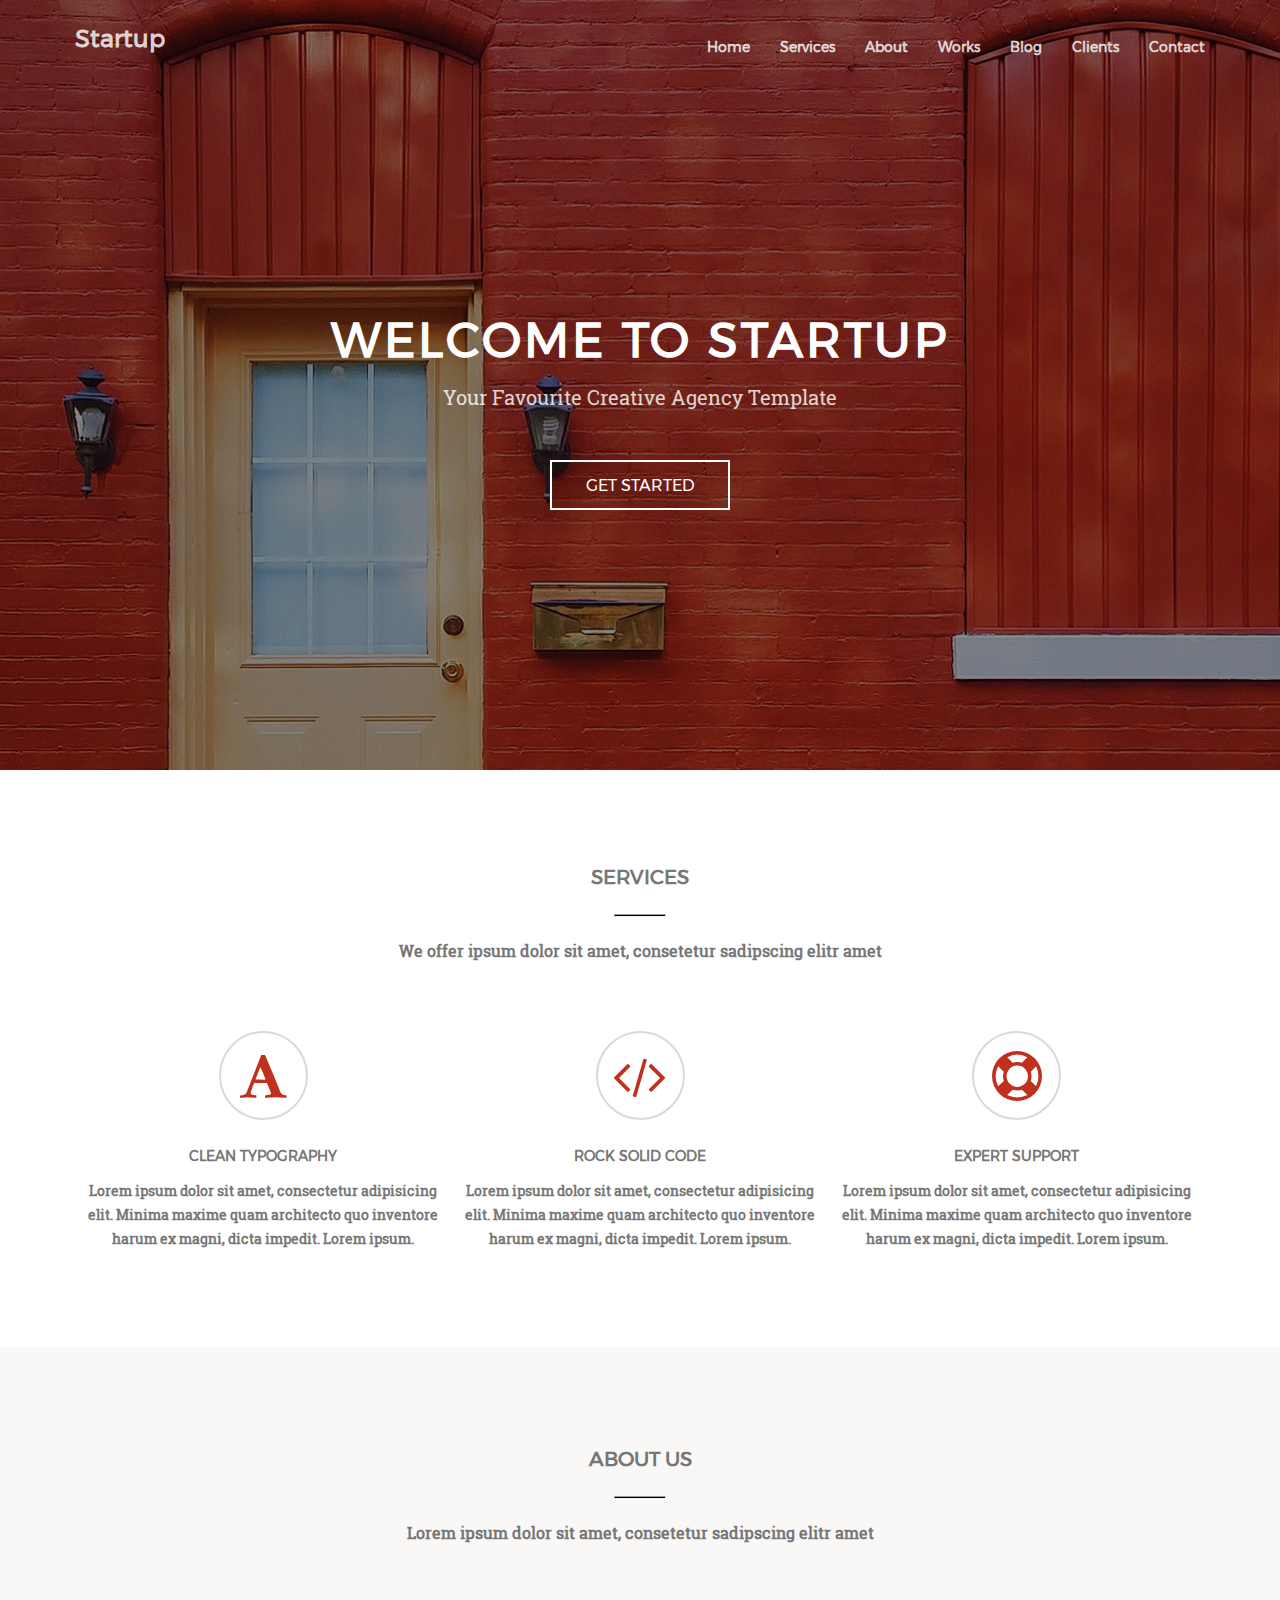
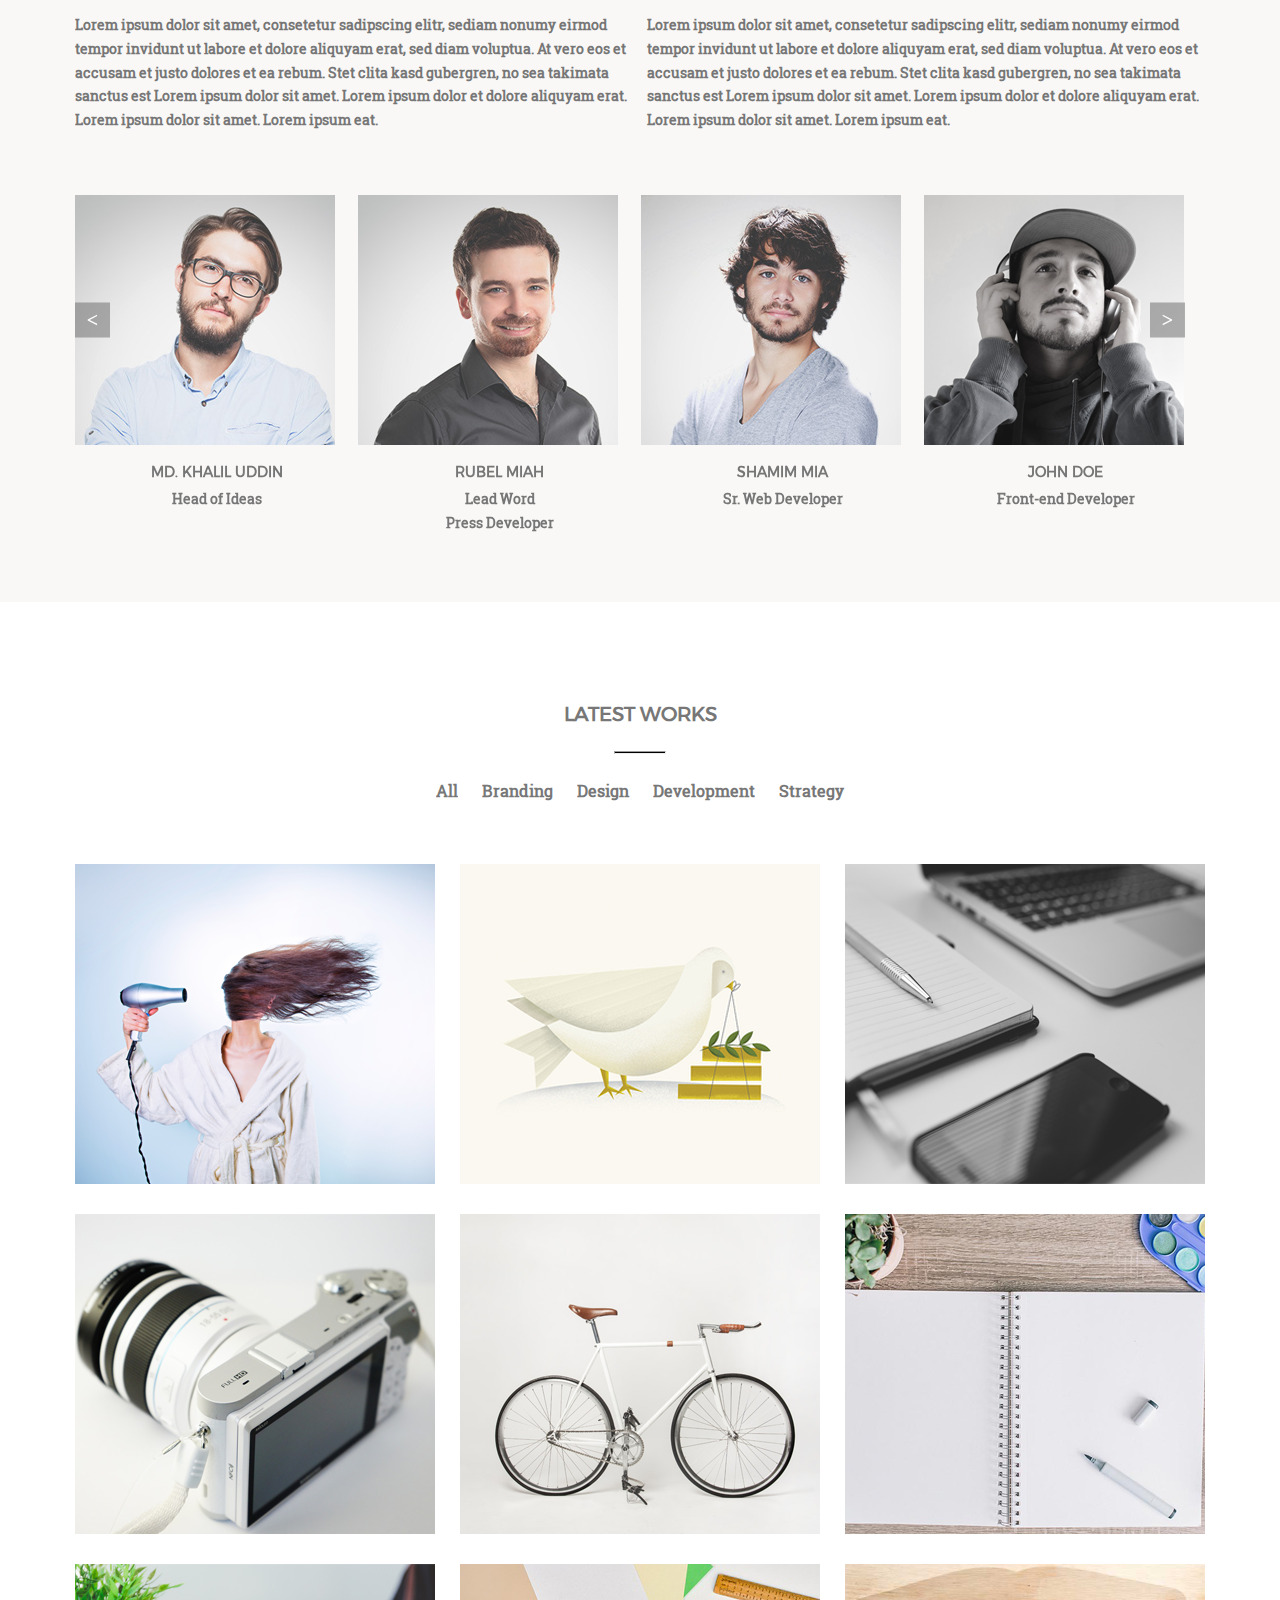
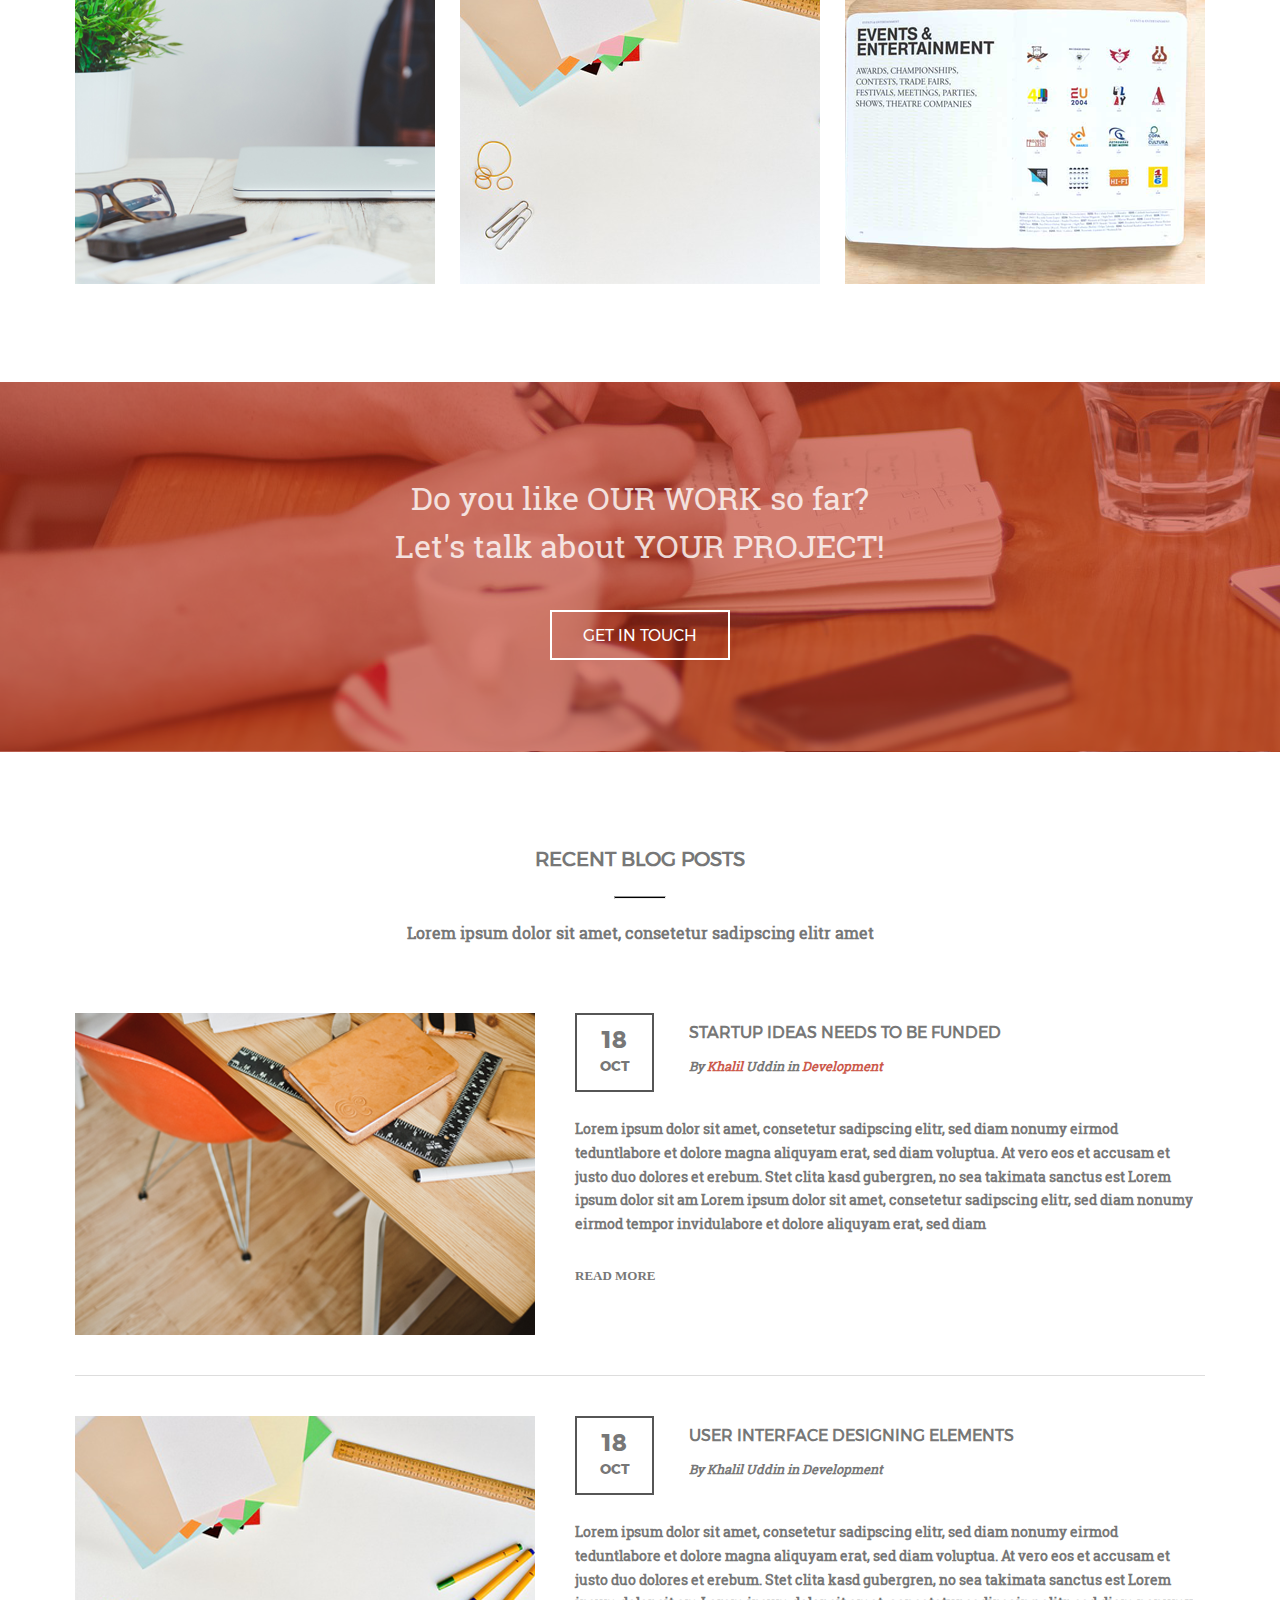
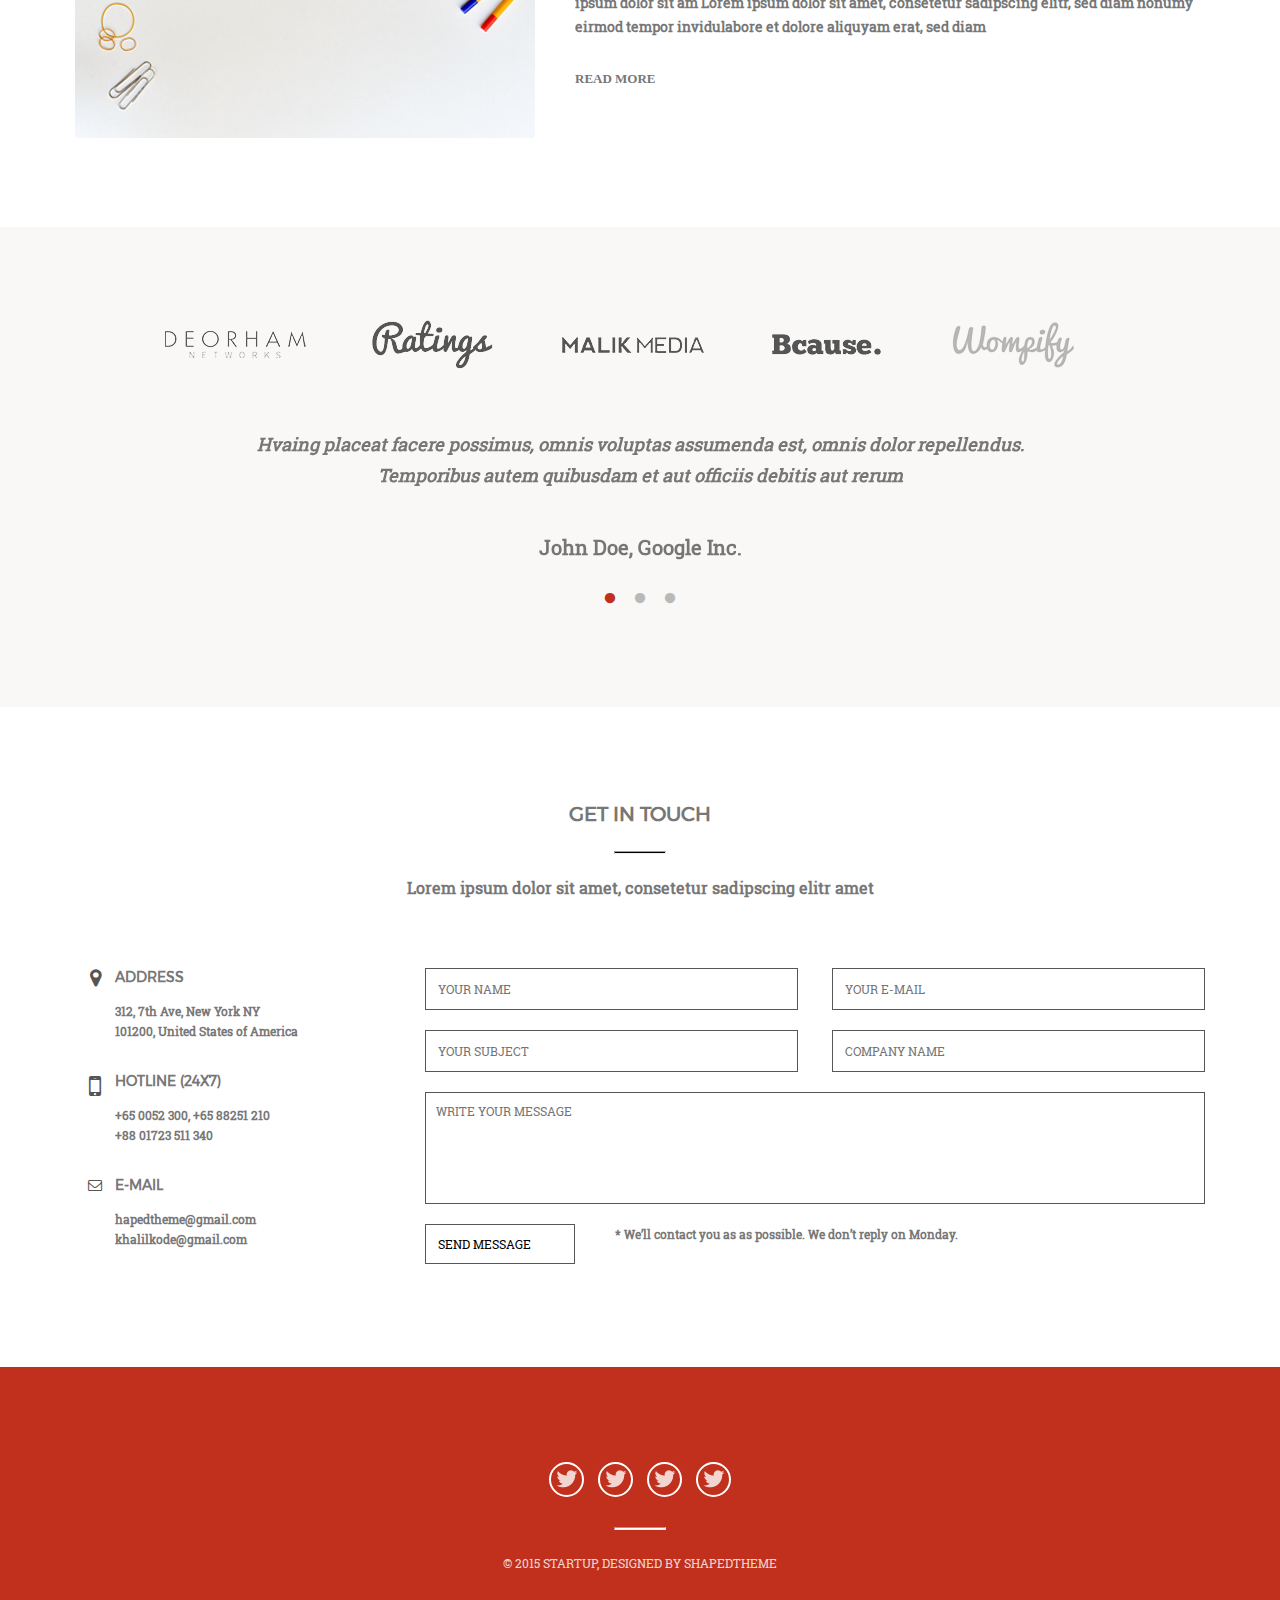
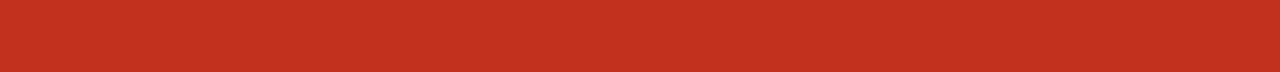
<file: index.html>
<!DOCTYPE html>
<html>
<head>
	<meta charset="utf-8">
	<title>Startup3</title>
	<link rel="stylesheet" type="text/css" href="css/style3.css">
	<link rel="stylesheet" href="css/font-awesome/css/font-awesome.min.css">
	<link rel="stylesheet" href="slick-1.6.0/slick/slick.css">
	<link rel="stylesheet" href="slick-1.6.0/slick/slick-theme.css">
</head>
<body>
<!--header-->
	<header>
		<div class="container">
			<nav>
				<ul class="dropdown">
					<li class="logo_Startup">
						<a href="#">Startup</a>
					</li>
					<li>
						<ul class="menu">
							<li>
								<a href="#">Home</a>
							</li>
							<li>
								<a href="#">Services</a>
							</li>
							<li>
								<a href="#">About</a>
							</li>
							<li>
								<a href="#">Works</a>
							</li>
							<li>
								<a href="#">Blog</a>
							</li>
							<li>
								<a href="#">Clients</a>
							</li>
							<li>
								<a href="#">Contact</a>
							</li>
						</ul>
					</li>
				</ul>
			</nav>
			<div class="welcome">
				<h1>Welcome to STARTUP</h1>
				<h4>Your Favourite Creative Agency Template</h4>
			</div>
			<button class="getStart">Get Started</button>
		</div>
	</header>
<!--main-->
	<main>
<!--services-->
		<section class="services">
			<div class="container">
				<h2>Services</h2>
				<hr>
				<h4>We offer ipsum dolor sit amet, consetetur sadipscing elitr amet</h4>
				<ul class="services_list">
					<li>
						<div><i class="fa fa-font" aria-hidden="true"></i></div>
						<h3>Clean Typography</h3>
						<p>Lorem ipsum dolor sit amet, consectetur adipisicing elit. Minima maxime quam architecto quo inventore harum ex magni, dicta impedit. Lorem ipsum.</p>
					</li>
					<li>
						<div><i class="fa fa-code" aria-hidden="true"></i>
						</div>
						<h3>Rock Solid Code</h3>
						<p>Lorem ipsum dolor sit amet, consectetur adipisicing elit. Minima maxime quam architecto quo inventore harum ex magni, dicta impedit. Lorem ipsum.</p>
					</li>
					<li>
						<div><i class="fa fa-support" aria-hidden="true"></i>
						</div>
						<h3>Expert Support</h3>
						<p>Lorem ipsum dolor sit amet, consectetur adipisicing elit. Minima maxime quam architecto quo inventore harum ex magni, dicta impedit. Lorem ipsum.</p>
					</li>
				</ul>
			</div>		
		</section>
<!--about_us-->		
		<section class="about_us">
			<div class="container">
				<h2>About us</h2>
				<hr/>
				<h4>Lorem ipsum dolor sit amet, consetetur sadipscing elitr amet</h4>
				<div class="about_us_text">
					<p>Lorem ipsum dolor sit amet, consetetur sadipscing elitr, sediam nonumy eirmod tempor invidunt ut labore et dolore aliquyam erat, sed diam voluptua. At vero eos et accusam et justo dolores et ea rebum. Stet clita kasd gubergren, no sea takimata sanctus est Lorem ipsum dolor sit amet. Lorem ipsum dolor et dolore aliquyam erat. Lorem ipsum dolor sit amet. Lorem ipsum eat.<br/> 
					Lorem ipsum dolor sit amet, consetetur sadipscing elitr, sediam nonumy eirmod tempor invidunt ut labore et dolore aliquyam erat, sed diam voluptua. At vero eos et accusam et justo dolores et ea rebum. Stet clita kasd gubergren, no sea takimata sanctus est Lorem ipsum dolor sit amet. Lorem ipsum dolor et dolore aliquyam erat. Lorem ipsum dolor sit amet. Lorem ipsum eat.</p>
				</div>
				<div class="about_us_photo slider">
	 				<div class="photo">
						<div style="background-image: url(img/Uddin.png);">
							<div class="site">
								<div class="icon_site">
									<button>
										<a href="https://facebook.com" title="Facebook" target="_blank">
											<img src="img/facebook.png">
										</a> 
									</button>
								</div>					
								<div class="icon_site">
									<button>
										<a href="https://twitter.com" title="Twitter" target="_blank">
											<img src="img/twitter.png">
										</a> 
									</button>
								</div>
								<div class="icon_site">
									<button>
										<a href="https://plus.google.com/" title="Google+" target="_blank">
											<img src="img/google+..png">
										</a> 
									</button>
								</div>	
								<div class="icon_site">
									<button>
										<a href="https://www.linkedin.com/?trk=nav_logo" title="Instagram" target="_blank">
											<img src="img/white_linkedin.png">
										</a> 
									</button>
								</div>
							</div>
						</div>
						<h3>Md. Khalil Uddin</h3>
						<p>Head of Ideas</p>
					</div>
					<div class="photo">
						<div style="background-image: url(img/Miah.png);">
							<div class="site">
								<div class="icon_site">
									<button>
										<a href="https://facebook.com" title="Facebook" target="_blank">
											<img src="img/facebook.png">
										</a> 
									</button>
								</div>				
								<div class="icon_site">
									<button>
										<a href="https://twitter.com" title="Twitter" target="_blank">
											<img src="img/twitter.png">
										</a> 
									</button>
								</div>
								<div class="icon_site">
									<button>
										<a href="https://plus.google.com/" title="Google+" target="_blank">
											<img src="img/google+..png">
										</a> 
									</button>
								</div>	
								<div class="icon_site">
									<button>
										<a href="https://www.linkedin.com/?trk=nav_logo" title="Instagram" target="_blank">
											<img src="img/white_linkedin.png">
										</a> 
									</button>
								</div>
							</div>						
						</div>
						<h3>Rubel Miah</h3>
						<p>Lead Word<br/>Press Developer</p>
					</div>
					<div class="photo">
						<div style="background-image: url(img/Mia.png);">
							<div class="site">
								<div class="icon_site">
									<button>
										<a href="https://facebook.com" title="Facebook" target="_blank">
											<img src="img/facebook.png">
										</a> 
									</button>
								</div>					
								<div class="icon_site">
									<button>
										<a href="https://twitter.com" title="Twitter" target="_blank">
											<img src="img/twitter.png">
										</a> 
									</button>
								</div>
								<div class="icon_site">
									<button>
										<a href="https://plus.google.com/" title="Google+" target="_blank">
											<img src="img/google+..png">
										</a> 
									</button>
								</div>	
								<div class="icon_site">
									<button>
										<a href="https://www.linkedin.com/?trk=nav_logo" title="Instagram" target="_blank">
											<img src="img/white_linkedin.png">
										</a> 
									</button>
								</div>
							</div>
						</div>
						<h3>Shamim Mia</h3>
						<p>Sr. Web Developer</p>
					</div>
					<div class="photo">
						<div style="background-image: url(img/Doe.png);">
							<div class="site">
								<div class="icon_site">
									<button>
										<a href="https://facebook.com" title="Facebook" target="_blank">
											<img src="img/facebook.png">
										</a> 
									</button>
								</div>					
								<div class="icon_site">
									<button>
										<a href="https://twitter.com" title="Twitter" target="_blank">
											<img src="img/twitter.png">
										</a> 
									</button>
								</div>
								<div class="icon_site">
									<button>
										<a href="https://plus.google.com/" title="Google+" target="_blank">
											<img src="img/google+..png">
										</a> 
									</button>
								</div>	
								<div class="icon_site">
									<button>
										<a href="https://www.linkedin.com/?trk=nav_logo" title="Instagram" target="_blank">
											<img src="img/white_linkedin.png">
										</a> 
									</button>
								</div>
							</div>
						</div>
						<h3>John Doe</h3>
						<p>Front-end Developer</p>
					</div>
					<div class="photo">
						<div style="background-image: url(img/Uddin.png);">
							<div class="site">
								<div class="icon_site">
									<button>
										<a href="https://facebook.com" title="Facebook" target="_blank">
											<img src="img/facebook.png">
										</a> 
									</button>
								</div>					
								<div class="icon_site">
									<button>
										<a href="https://twitter.com" title="Twitter" target="_blank">
											<img src="img/twitter.png">
										</a> 
									</button>
								</div>
								<div class="icon_site">
									<button>
										<a href="https://plus.google.com/" title="Google+" target="_blank">
											<img src="img/google+..png">
										</a> 
									</button>
								</div>	
								<div class="icon_site">
									<button>
										<a href="https://www.linkedin.com/?trk=nav_logo" title="Instagram" target="_blank">
											<img src="img/white_linkedin.png">
										</a> 
									</button>
								</div>
							</div>
						</div>
						<h3>Md. Khalil Uddin</h3>
						<p>Head of Ideas</p>
					</div>					
				</div>
			</div>
		</section>
<!--latest_works-->		
		<section class="latest_works">
			<div class="container">
				<h2>Latest Works</h2>
				<hr/>
				<nav>
					<ul class="menu_latest">
						<li>
							<a href="#">All</a>
						</li>				
						<li>
							<a href="#">Branding</a>
						</li>				
						<li>
							<a href="#">Design</a>
						</li>				
						<li>
							<a href="#">Development</a>
						</li>				
						<li>
							<a href="#">Strategy</a>
						</li>
					</ul>
				</nav>
				<div class="latest_works_img">
					<div style="background-image: url(img/singl_11.png);">
						<div class="latest_works_a">
							<h3>Hair Dresser</h3>
							<p>Branding</p>
							<button class="view">View <i class="fa fa-angle-right" aria-hidden="true"></i></button>
						</div>	
					</div>				
					<div style="background-image: url(img/singl_12.png);">
						<div class="latest_works_a">
							<h3>Hair Dresser</h3>
							<p>Branding</p>
							<button class="view">View <i class="fa fa-angle-right" aria-hidden="true"></i></button>
						</div>
					</div>				
					<div style="background-image: url(img/singl_13.png);">
						<div class="latest_works_a">
							<h3>Hair Dresser</h3>
							<p>Branding</p>
							<button class="view">View <i class="fa fa-angle-right" aria-hidden="true"></i></button>
						</div>
					</div>				
					<div style="background-image: url(img/singl_21.png);">
						<div class="latest_works_a">
							<h3>Hair Dresser</h3>
							<p>Branding</p>
							<button class="view">View <i class="fa fa-angle-right" aria-hidden="true"></i></button>
						</div>
					</div>				
					<div style="background-image: url(img/singl_22.png);">
						<div class="latest_works_a">
							<h3>Hair Dresser</h3>
							<p>Branding</p>
							<button class="view">View <i class="fa fa-angle-right" aria-hidden="true"></i></button>
						</div>
					</div>				
					<div style="background-image: url(img/singl_23.png);">
						<div class="latest_works_a">
							<h3>Hair Dresser</h3>
							<p>Branding</p>
							<button class="view">View <i class="fa fa-angle-right" aria-hidden="true"></i></button>
						</div>
					</div>				
					<div style="background-image: url(img/singl_31.png);">
						<div class="latest_works_a">
							<h3>Hair Dresser</h3>
							<p>Branding</p>
							<button class="view">View <i class="fa fa-angle-right" aria-hidden="true"></i></button>
						</div>
					</div>				
					<div style="background-image: url(img/singl_32.png);">
						<div class="latest_works_a">
							<h3>Hair Dresser</h3>
							<p>Branding</p>
							<button class="view">View <i class="fa fa-angle-right" aria-hidden="true"></i></button>
						</div>
					</div>
					<div style="background-image: url(img/singl_33.png);">
						<div class="latest_works_a">
							<h3>Hair Dresser</h3>
							<p>Branding</p>
							<button class="view">View <i class="fa fa-angle-right" aria-hidden="true"></i></button>
						</div>
					</div>
				</div>
			</div>
		</section>
<!--get_in_touch-->		
		<section class="get_in_touch">
			<div class="container">
				<p>Do you like <span>our work</span> so far?</p>
				<p>Let's talk about <span>your project!</span></p>
				<button>Get in Touch</button>
			</div>
		</section>
<!--recent_blog-->		
		<section class="recent_blog">
			<div class="container">
				<h2>Recent blog posts</h2>
				<hr/>
				<h4>Lorem ipsum dolor sit amet, consetetur sadipscing elitr amet</h4>
				<div>
					<div class="photo_text">
						<img src="img/Paralax_foto1.png" alt="Paralax">
						<div class="text">
							<div class="block_text">
								<div class="block">
									<p class="block_18">18</p>
									<p class="block_oct">OCT</p>
								</div>
								<div class="title">
									<h3>Startup ideas needs to be funded</h3>
									<p>By <span>Khalil</span>  Uddin in <span>Development</span></p>
								</div>
							</div>
							<p>Lorem ipsum dolor sit amet, consetetur sadipscing elitr, sed diam nonumy eirmod teduntlabore et dolore magna aliquyam erat, sed diam voluptua. At vero eos et accusam et justo duo dolores et erebum. Stet clita kasd gubergren, no sea takimata sanctus est Lorem ipsum dolor sit am Lorem ipsum dolor sit amet, consetetur sadipscing elitr, sed diam nonumy eirmod tempor invidulabore et dolore aliquyam erat, sed diam </p>
							<div>
								<a href="">Read more</a>	
							</div>
						</div>
					</div>				
					<div class="photo_text1">
						<img src="img/Paralax_foto2.png" alt="Paralax2">
						<div class="text">
							<div class="block_text">
								<div class="block">
									<p class="block_18">18</p>
									<p class="block_oct">OCT</p>
								</div>
								<div class="title">
									<h3>User Interface Designing Elements</h3>
									<p>By Khalil Uddin in Development</p>
								</div>
							</div>
							<p>Lorem ipsum dolor sit amet, consetetur sadipscing elitr, sed diam nonumy eirmod teduntlabore et dolore magna aliquyam erat, sed diam voluptua. At vero eos et accusam et justo duo dolores et erebum. Stet clita kasd gubergren, no sea takimata sanctus est Lorem ipsum dolor sit am Lorem ipsum dolor sit amet, consetetur sadipscing elitr, sed diam nonumy eirmod tempor invidulabore et dolore aliquyam erat, sed diam </p>
							<div>
								<a href="">Read more</a>	
							</div>
						</div>
					</div>
				</div>
			</div>		
		</section>
<!--logo-->		
		<section class="logo">
			<div class="container">
				<ul>
					<li>
						<img src="img/Logo_DEORHAM.png">
					</li>				
					<li>
						<img src="img/Logo_Ratings.png">
					</li>				
					<li>
						<img src="img/Logo_Malik.png">
					</li>				
					<li>
						<img src="img/Logo_Bcause.png">
					</li>				
					<li>
						<img src="img/Logo_Womqiby.png">
					</li>
				</ul>
				<div class="phrase slider">
					<div>
						<p id="phrase">Hvaing placeat facere possimus, omnis voluptas assumenda est, omnis dolor repellendus.<br/> Temporibus autem quibusdam et aut officiis debitis aut rerum</p>
						<p id="Doe">John Doe, Google Inc.</p>
					</div>
					<div>
						<p id="phrase">Hvaing placeat facere possimus, omnis voluptas assumenda est, omnis dolor repellendus.<br/> Temporibus autem quibusdam et aut officiis debitis aut rerum</p>
						<p id="Doe">John Doe, Google Inc.</p>
					</div>
					<div>
						<p id="phrase">Hvaing placeat facere possimus, omnis voluptas assumenda est, omnis dolor repellendus.<br/> Temporibus autem quibusdam et aut officiis debitis aut rerum</p>
						<p id="Doe">John Doe, Google Inc.</p>
					</div>
				</div>

			</div>
		</section>
<!--get_in_touch_Form-->		
		<section class="get_in_touch_Form">
			<div class="container">
				<h2>Get in touch</h2>
				<hr/>
				<h4>Lorem ipsum dolor sit amet, consetetur sadipscing elitr amet</h4>
				<div class="contact_form">
					<div class="contact_all">
						<div class="contact">
							<div class="contact_icon"><i class="fa fa-map-marker" aria-hidden="true" style="font-size: 20px;"></i>
							</div>
							<div class="contact_text">
								<h3>Address</h3>
								<p>312, 7th Ave, New York NY</p> 
								<p>101200, United States of America</p>
							</div>	
						</div>				
						<div class="contact">
							<div class="contact_icon"><i class="fa fa-mobile-phone" aria-hidden="true" style="font-size: 28px;"></i>
							</div>
							<div class="contact_text">
								<h3>Hotline (24x7)</h3>
								<p>+65 0052 300, +65 88251 210
								</p>
								<p>+88 01723 511 340</p>
							</div>
						</div>				
						<div class="contact">
							<div class="contact_icon"><i class="fa fa-envelope-o" aria-hidden="true" style="font-size: 14px;"></i>
							</div>
							<div class="contact_text">
								<h3>E-mail</h3>
								<p>hapedtheme@gmail.com
								</p>
								<p>khalilkode@gmail.com</p>
							</div>
						</div>
					</div>
					<form class="forms">
						<div class="fields_1">
							<input type="text" name="username" value="" placeholder="Your name">
							<input type="email" name="email" value="" placeholder="Your E-mail">
						</div>	
						<div class="fields_1">
							<input type="text" name="" value="" placeholder="Your subject">
							<input type="text" name="" value="" placeholder="Company name">
						</div>
							<textarea class="area" name="message" placeholder="Write your message"></textarea>
						<div class="fields_3">
							<input type="submit" name="submit" value="Send message">
							<p>* We’ll contact you as as possible. We don’t reply on Monday.</p>
						</div>
					</form>					
				</div>
			</div>
		</section>
	</main>
<!--footer-->
	<footer class="footer">
		<div class="container">		
			<ul class="site1">
				<li>
					<button><a href="https://twitter.com" title="Twitter" target="_blank">
						<img src="img/twitter.png">
					</a>
					</button>
				</li>
				<li>
					<button><a href="https://twitter.com" title="Twitter" target="_blank">
						<img src="img/twitter.png">
					</a>
					</button>
				</li>
				<li>
					<button><a href="https://twitter.com" title="Twitter" target="_blank">
						<img src="img/twitter.png">
					</a>
					</button>
				</li>
				<li>
					<button><a href="https://twitter.com" title="Twitter" target="_blank">
						<img src="img/twitter.png">
					</a>
					</button>
				</li>			
			</ul>
			<hr/>
			<p>© 2015 Startup, Designed by ShapedTheme</p>
		</div>
	</footer>
	
<script src="https://code.jquery.com/jquery-2.2.0.min.js" type="text/javascript"></script>
<script type="text/javascript" src="slick-1.6.0/slick/slick.min.js"></script>
	<script src="slick-1.6.0/slick/slick.js" type="text/javascript" charset="utf-8"></script>
<script>
	$(document).ready(function(){
		$('.about_us_photo').slick({
		  dots: false,
		  infinite: false,
		  speed: 300,
		  slidesToShow: 4,
		  slidesToScroll: 4,
		  responsive: [
		    {
		      breakpoint: 1024,
		      settings: {
		        slidesToShow: 3,
		        slidesToScroll: 3,
		        infinite: true,
		        dots: false
		      }
		    },
		    {
		      breakpoint: 600,
		      settings: {
		        slidesToShow: 2,
		        slidesToScroll: 2
		      }
		    },
		    {
		      breakpoint: 480,
		      settings: {
		        slidesToShow: 1,
		        slidesToScroll: 1
		      }
		    }
		  ]
		});
	});
	$(document).ready(function(){
		$('.phrase').slick({
			dots: true,
			arrows: false
		});
    });
</script>		
</body>
</html>
</file>
<file: css/style3.css>
/* General style */
@font-face {
    font-family: 'MontserratRegular';
    src: url('../fonts/Montserrat-Regular.ttf');
}
@font-face {
    font-family: 'MontserratBold';
    src: url('../fonts/Montserrat-Bold.ttf');
}
@font-face {
    font-family: 'Roboto_SlabRegular';
    src: url('../fonts/RobotoSlab-Regular.ttf');
}
@font-face {
    font-family: 'Roboto_SlabBold';
    src: url('../fonts/RobotoSlab-Bold.ttf');
}
* {
	margin: 0;
	padding: 0;
	text-align: center;
}
h1, h2, h3, button {
	font-family: 'MontserratRegular';
	text-transform: uppercase; 
}
h4, p {
	font-family: 'Roboto_SlabRegular';
}
h2, h3, h4, p, a {
	color: #565656; 
	font-weight: 600;
	opacity: 0.8;
}
h1 {
	font-size: 48px;
	color: #fff;
	margin-bottom: 15px;
	letter-spacing: 3px;
}
h2 {
	font-size: 20px;
	margin-bottom: 25px;
}
h3 {
	font-size: 14px;
	margin-bottom: 14px;
}
h4, button  {
	font-size: 16px;
}
h4 {
	margin-bottom: 70px;
}
p, nav a {
	font-size: 14px;
	line-height: 1.7;
}
hr {
	display: inline-block;
	width: 50px;
	height: 1px;
	background-color: #000;
	margin-bottom: 19px;
}
ul li {
	list-style-type: none;
} 
a {
	text-decoration: none;
}
button{
	border-width: 0px;
	background-color: transparent;
	outline: none;
}
.container {
	margin: 0 auto;
	max-width: 1130px;
}
/* header */
header {
	background-image: url(../img/wall.png);
	background-position: center; 
	background-repeat: no-repeat;
	height: 770px;
}
header h4 {
	font-size: 20px;
	color: #fff;
	font-weight: normal;
	margin-bottom: 50px;	
}
header .container {
	height: 100%;
}
/*Nav*/
.dropdown a {
	font-family: 'MontserratRegular';
	color: #fff;
}
.dropdown, .menu  {
	min-width: 100%;
	height: 60px;
	display: inline-flex;
	justify-content: space-between;
	align-items: flex-end;
}
.menu li {
	margin-left: 30px;
	display: inline-flex;
	flex-wrap: wrap;
}
.logo_Startup a {
	font-size: 24px;
	font-weight: 800;
}
.logo_Startup a:hover, .menu a:hover {
	color: #ff6666;
}
/*welcome*/
.welcome {
	display: flex;
	flex-direction: column;
	justify-content: flex-end;
	min-height: 52%;
}
.getStart, .get_in_touch button {
	width: 180px;
	height: 50px;
	border: 2px solid #fff;
	color: #fff;
	cursor: pointer;
}
.getStart:hover, .get_in_touch button:hover{
	background-color: #fff;
	color: #c0301c;
	cursor: pointer;
	font-weight: 700;
}
/*services*/
.services {
	min-height: 482px;
	padding-top: 95px;
}
.services_list {
	display: inline-flex;
	justify-content: space-between;
}
.services_list div {
	display: inline-flex;
	justify-content: center;
	align-items: center;
	width: 85px;
	height: 85px;
	border: 2px solid #dadada;
	border-radius: 50px;
	margin-bottom: 27px;
}
.services_list li{
	padding: 0 5px;
}

.services_list div {
	border-width: 2px solid #f9f8f7;	
	font-size: 50px;
	color: #c0301c;
}
.services_list div:hover {
	background-color: #c0301c;
	color: #fff;
}
/*about_us*/
.about_us {
	min-height: 755px;
	background-color: #f9f8f7;
	padding-top: 100px;
}
.about_us_text p{
	display: inline-block;
	columns: 2;
	margin-bottom: 63px;
	text-align: left;
}
.about_us_photo{
	position: relative;
	display: inline-flex;
	justify-content: space-between;
	width: 100%;
}
.photo{
	display: flex;
	flex-direction: column;
}
.photo>div, .site{
	width: 260px;
	height: 250px;
	margin-bottom: 18px;	
}
.photo h3{
	margin-bottom: 6px;
}
.site{
	display: inline-flex;
	align-items: flex-end;
	justify-content: center;
	opacity: 0;
}
.site:hover{
	background-color: rgba(102, 102, 102, 0.5);
	cursor: pointer;
	opacity: 1;
}
.button_before, .button_after{
	position: absolute;
	top: 100px;
	width: 35px;
	height: 35px;
	font-size: 20px;
	background-color: rgba(102, 102, 102, 0.5);
	color: #fff;
	border-width: 0px;
}
.button_after{
	right: 0px;
}
.icon_site{
	width: 27px;
	height: 29px;
	margin-bottom: 30px;
	border-width: 0px;
	background-color: transparent;
}
.button_before:hover, .button_after:hover,
.icon_site:hover{
	background-color: #c0301c;
	cursor: pointer;
}
/*latest_works*/
.latest_works {
	min-height: 1280px;
	padding-top: 100px;
}
.menu_latest li{
	display: inline-block;
	margin: 0 10px 60px 10px;
    font-family: 'Roboto_SlabRegular';
}
.menu_latest a{
	font-size: 16px;
    color: #565656;
}  
.menu_latest a:hover{
    color: #c0301c;
}
.latest_works_img {
	display: inline-flex;
	flex-wrap: wrap;
	justify-content: space-between;
}
.latest_works_img div{
	width: 360px;
	height: 320px;
	margin-bottom: 30px;
}
.latest_works_a {
	display: flex;
	flex-direction: column;
	align-items: center;
	justify-content: center;
	opacity: 0;
}
.latest_works_a:hover{
	background-color: rgba(192, 48, 28, 0.7);
	opacity: 1;
	cursor: pointer;
}
.latest_works_a h3{
	margin-bottom: 10px;
	font-size: 17px;
	color: #fff;
	text-transform: none;
}
.latest_works_a p{
	margin-bottom: 20px;
	font-size: 12px;
	color: #fff;
}
.latest_works_a button{
	width: 100px;
	height: 38px;
	background-color: #fff;
	font-family: 'Roboto_SlabRegular';
	font-size: 14px;
	color: #c0301c;
	cursor: pointer;
}
.view{
	quotes: "<" ">";
}
.view::after{
	content: close-quote;
}
/*get_in_touch*/
.get_in_touch{
	background-image: url(../img/ParalaxSection.png);
	width: 100%;
	height: 370px;
	display: flex;
	justify-content: center;
	align-items: center;
}
.get_in_touch p{
	font-size: 32px;
	color: #fff;
	font-weight: 300;
	line-height: 1.5;
}
.get_in_touch span{
	text-transform: uppercase;
}	
.get_in_touch button {
	margin-top: 40px;
}
/*recent_blog*/
.recent_blog {
	min-height: 980px;
	padding-top: 95px;
}
.photo_text, .photo_text1{
	display: inline-flex;
	flex-direction: row;
}
.photo_text{
	padding-bottom: 40px;
	border-bottom: 1px solid #ddd;
} 
.photo_text1{
	padding-top: 40px;
}
.photo_text img, .photo_text1 img{
}
.block_text{
	display: flex;
	justify-content: flex-start;
}
.block{
	width: 75px;
	height: 75px;
	border: 2px solid #565656;
	display: flex;
	flex-direction: column;
	justify-content: center;
	align-items: center;
	margin: 0 35px 25px 0;
}
.block_18{
	font-family: "MontserratBold";
	font-size: 24px;
	line-height: 1.2;
}
.block_oct{
	font-family: "MontserratBold";
	font-size: 14px;
}
.text{
	margin-left: 40px;
}
.text div, .text p{
	text-align: left;
}
.text>p{
	margin-bottom: 30px;	
}
.text a{
	text-transform: uppercase;
	text-decoration: none; 
	font-size: 13px;
}
.title h3{
	padding-top: 10px;
	font-size: medium;
}
.title h3:hover, .text a:hover{
	color: #c0301c;
	cursor: pointer;
}
.title p{
	font-style: italic;
	font-size: 80%;
}
.title span{
	color: #c0301c;
}
/*logo*/
.logo{
	background-color: #f9f8f7;
	width: 100%;
	height: 480px;
	display: inline-flex;
	justify-content: center;
	align-items: center;	
}
.logo li{
	display: inline-flex;
	justify-content: center;
	padding: 0 50px 0 10px;
	margin-bottom: 40px;
}
#phrase{
	padding: 20px 0;
	font-size: 18px;
	font-style: italic;
}
#Doe{
	padding: 20px 0;	
	font-size: 20px;
}
.circles div{
	display: inline-flex;
	flex-direction: row;
	width: 13px;
	height: 13px;
	border-radius: 13px;
	margin: 0 2px;
	background-color: #ddd;
}
/*get_in_touch_Form*/
.get_in_touch_Form {
	min-height: 565px;
	padding-top: 95px;
}
.contact_form{
	display: inline-flex;
	justify-content: space-between; 
	width: 100%;
}
.contact_all{
	display: flex;
	flex-direction: column;	
	max-width: 30%;
}
.contact{
	display: inline-flex;
	flex-direction: row;
	margin-bottom: 30px;
}
.contact_icon{
	color: #555;
	width: 40px;
}
.contact_text h3{
	margin-bottom: 15px;
	text-align: left;
	text-transform: uppercase;
}
.contact_text p{
	font-size: 12px;
	text-align: left;
	font-weight: 600;
}
.forms{
	min-width: 69%;
	display: flex;
	flex-direction: column;
}
.fields_1{
	display: inline-flex;
	flex-wrap: wrap;
	justify-content: space-between;
}
.fields_3{
	display: inline-flex;
	flex-wrap: wrap;
	justify-content: flex-start;
}
.fields_1 input,
.fields_3 input{
	min-width: 46%;
	height: 40px;
	border: 1px solid #565656;
	padding-left: 12px;
	margin-bottom: 20px;
	text-align: left;
	outline: none;
}
.fields_3 input{
	background-color: #fff;
	min-width: 150px;
}
.fields_1 input:hover,
.fields_3 input:hover,
.area:hover{
	border-color: #c0301c;
}
input::-webkit-input-placeholder,
::-webkit-input-placeholder,
.fields_3 input {
    font-family: 'Roboto_SlabRegular';
	text-transform: uppercase;
	font-size: 12px;
	text-align: left;
}
.area {
	resize: none;
	min-height: 100px;
	padding: 10px 0 0 10px;
	margin-bottom: 20px;
	border: 1px solid #565656;
	outline: none;
}
.fields_3 p{
	font-size: 12px;
	text-align: left;
	margin-left: 40px;
}
.fields_3 p::first-letter{
	color: #565656;
}
/*footer*/
.footer{
	background-color: #c0301c;
	min-height: 210px;
	padding-top: 95px;
}
.site1 li{
	display: inline-flex;
	flex-direction: row;
	margin-bottom: 30px;
}
.site1 button{
	width: 35px;
	height: 35px;
	border-radius: 36px;
	border: 2px solid #fff;
	margin: 0 5px; 
}
.footer hr{
	background-color: #fff;
}
.footer p {
	font-size: 12px;
	color: #fff;
	font-weight: 400;
	text-transform: uppercase;	
}
</file>
